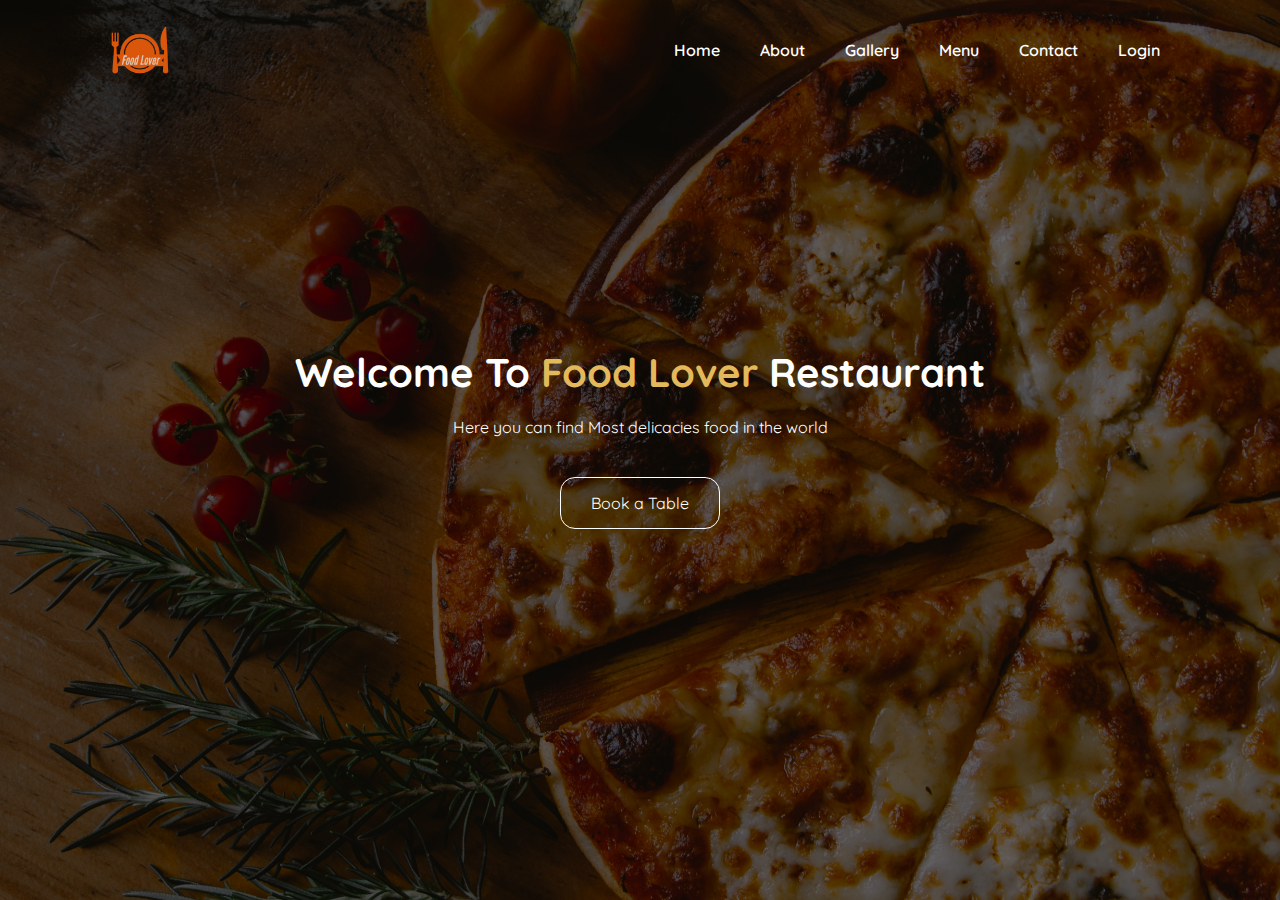
<file: index.html>
<!DOCTYPE html>
<html lang="en">

<head>
    <meta charset="UTF-8">
    <meta http-equiv="X-UA-Compatible" content="IE=edge">
    <meta name="viewport" content="width=device-width, initial-scale=1.0">
    <title>Food Lover</title>
    
    <link rel="stylesheet" href="./css/style.css">
    
    <link rel="shortcut icon" type="image/x-icon" href="./favicon.ico">
</head>

<body>

    
    <header>

        <div id="navbar">

            <img src="./img/logo.png" alt="Food Lover Logo">

            <nav role="navigation">
                <ul>
                    <li><a href="./index.html">Home</a></li>
                    <li><a href="./about.html">About</a></li>
                    <li><a href="./gallery.html">Gallery</a></li>
                    <li><a href="./menu.html">Menu</a></li>
                    <li><a href="./contact.html">Contact</a></li>
                    <li><a href="./login.html">Login</a></li>
                </ul>
            </nav>

        </div>

        <div class="content">
            <h1>Welcome To 
                <span class="primary-text"> Food Lover </span>
                Restaurant
            </h1>
            <p>Here you can find Most delicacies food in the world</p>
            <a href="./contact.html" class="btn btn-primary">Book a Table</a>
        </div>

    </header>
    

</body>

</html>
</file>
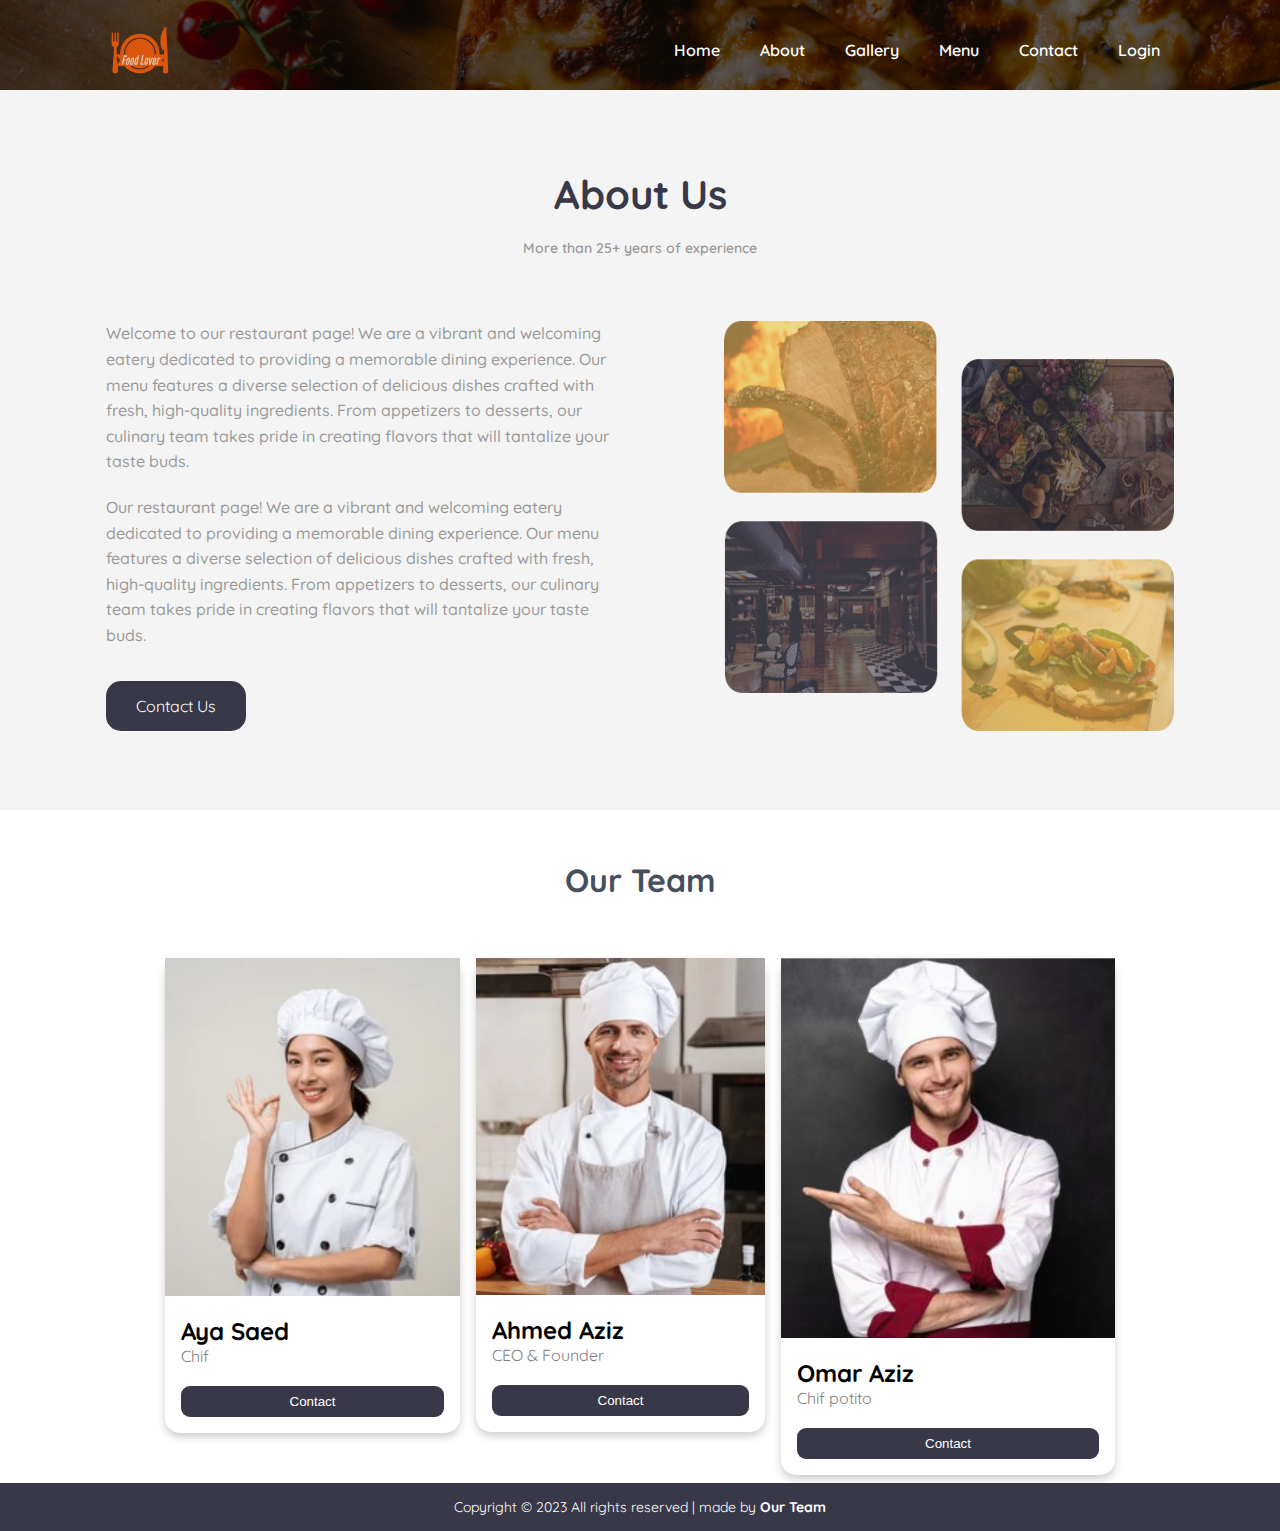
<file: about.html>
<!DOCTYPE html>
<html lang="en">

<head>
    <meta charset="UTF-8">
    <meta http-equiv="X-UA-Compatible" content="IE=edge">
    <meta name="viewport" content="width=device-width, initial-scale=1.0">
    <title>Food Lover</title>
    <link rel="stylesheet" href="./css/about.css">

    <link rel="shortcut icon" type="image/x-icon" href="./favicon.ico">
</head>

<body>
  
    <header>
        <div id="navbar">
            <img src="./img/logo.png" alt="Food Lover Logo">
            <nav role="navigation">
                <ul>
                    <li><a href="./index.html">Home</a></li>
                    <li><a href="./about.html">About</a></li>
                    <li><a href="./gallery.html">Gallery</a></li>
                    <li><a href="./menu.html">Menu</a></li>
                    <li><a href="./contact.html">Contact</a></li>
                    <li><a href="./login.html">Login</a></li>
                </ul>
            </nav>
        </div>
    </header>
   
    <main>
        
        <section id="about">

            <div class="container">

                <div class="title">
                    <h2>About Us</h2>
                    <p>More than 25+ years of experience</p>
                </div>

                <div class="about-content">
                    <div>
                        <p>
                            Welcome to our restaurant page! We are a vibrant and welcoming eatery dedicated to providing a memorable dining experience. Our menu features a diverse selection of delicious dishes crafted with fresh, high-quality ingredients. From appetizers to desserts, our culinary team takes pride in creating flavors that will tantalize your taste buds.
                        </p>
                        <br>
                        <p>
                            Our restaurant page! We are a vibrant and welcoming eatery dedicated to providing a memorable dining experience. Our menu features a diverse selection of delicious dishes crafted with fresh, high-quality ingredients. From appetizers to desserts, our culinary team takes pride in creating flavors that will tantalize your taste buds.
                        </p>
                        <a href="./contact.html" class="btn btn-secondary">Contact Us</a>
                    </div>
                    <img src="./img/about_img.png" alt="Pizza">
                </div>

            </div>

        </section>




        <div class="about-section">
            <h1>Our Team</h1>
          </div>
          
          <div class="row" style="display: flex; justify-content: center;">

            <div class="box">
                <div class="card">
                    <img src="./img/chif 3.jpg" alt="John" style="width:100%">
                    <div class="container">
                        <h2> Aya Saed </h2>
                        <p class="title">Chif</p>
                        <br>
                    <p><button class="button">Contact</button></p>
                    </div>
                </div>
            </div>


            <div class="box">
                <div class="card">
                  <img src="./img/chif 2.jpg" alt="Mike" style="width:100%">
                  <div class="container">
                      <h2> Ahmed Aziz </h2>
                      <p class="title">CEO & Founder</p>
                      <br>
                    <p><button class="button">Contact</button></p>
                  </div>
                </div>
            </div>
           


            <div class="box">
              <div class="card">
                <img src="./img/chif 1.jpg" alt="Jane" style="width:100%">
                <div class="container">
                  <h2> Omar Aziz </h2>
                  <p class="title">Chif potito</p>
                  <br>
                  <p><button class="button">Contact</button></p>
                </div>
              </div>
            </div>
          

          


        </div>


        
        <footer id="footer">
            <p>Copyright &copy; 2023 All rights reserved | made by <b> <a href="#" target="_blank"> Our Team</a> </b></p>
        </footer>
        
    </main>

</body>

</html>
</file>
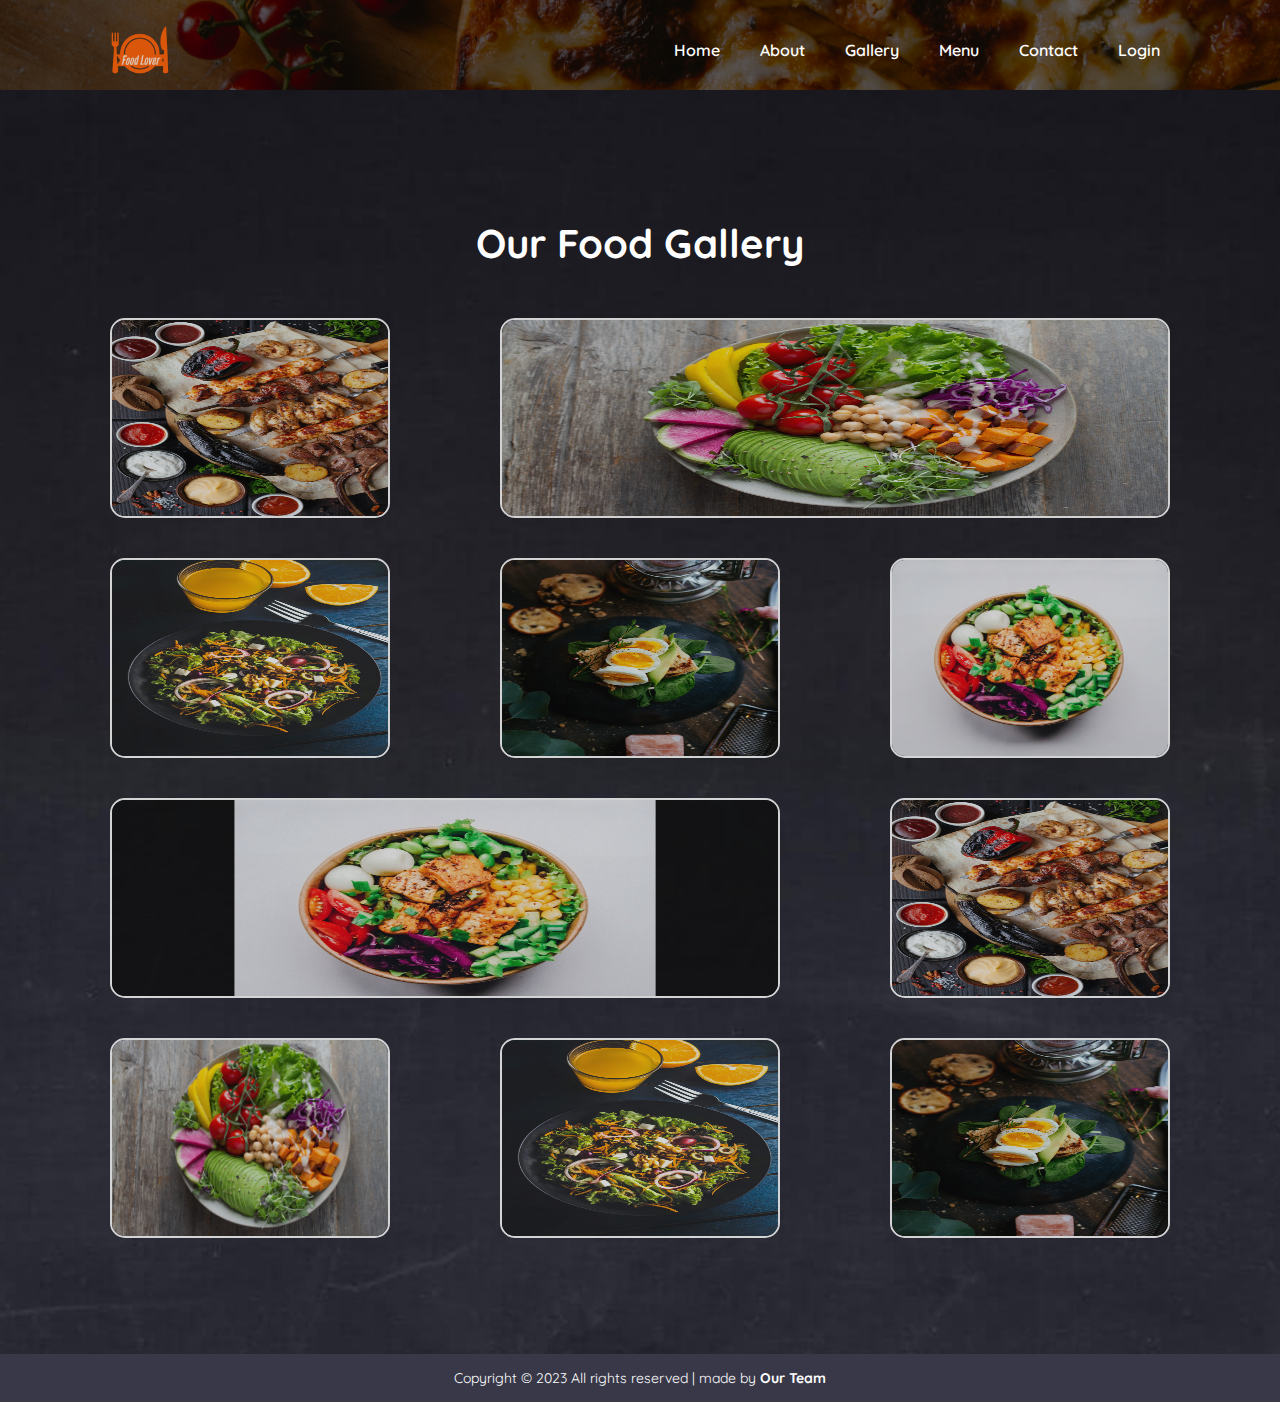
<file: gallery.html>
<!DOCTYPE html>
<html lang="en">

<head>
    <meta charset="UTF-8">
    <meta http-equiv="X-UA-Compatible" content="IE=edge">
    <meta name="viewport" content="width=device-width, initial-scale=1.0">
    <title>Food Lover</title>

    <link rel="stylesheet" href="./css/gallery.css">


    <link rel="shortcut icon" type="image/x-icon" href="./favicon.ico">
</head>

<body>
    
    <header>
        <div id="navbar">
            <img src="./img/logo.png" alt="Food Lover Logo">
            <nav role="navigation">
                <ul>
                    <li><a href="./index.html">Home</a></li>
                    <li><a href="./about.html">About</a></li>
                    <li><a href="./gallery.html">Gallery</a></li>
                    <li><a href="./menu.html">Menu</a></li>
                    <li><a href="./contact.html">Contact</a></li>
                    <li><a href="./login.html">Login</a></li>
                </ul>
            </nav>
        </div>
    </header>
    
    <main>
    
        <section id="gallery">
            <div class="container">
                <h2>Our Food Gallery</h2>
                <div class="img-gallery">
                    <img src="./img/gallery1.jpeg" alt="gallery1">
                    <img src="./img/gallery2.jpeg" style="width: 670px;" alt="gallery2">
                    <img src="./img/gallery3.jpeg" alt="gallery3">
                    <img src="./img/gallery4.jpeg" alt="gallery4">
                    <img src="./img/gallery5.jpeg" alt="gallery5">
                    <img src="./img/gallery6.jpg" style="width: 670px;" alt="gallery6">
                    <img src="./img/gallery1.jpeg" alt="gallery1">
                    <img src="./img/gallery2.jpeg" alt="gallery2">
                    <img src="./img/gallery3.jpeg" alt="gallery3">
                    <img src="./img/gallery4.jpeg" alt="gallery4">
                </div>
            </div>
        </section>
        
       
    </main>
    <footer id="footer">
        <p>Copyright &copy; 2023 All rights reserved | made by <b> <a href="#" target="_blank"> Our Team</a> </b></p>
    </footer>
</body>

</html>
</file>
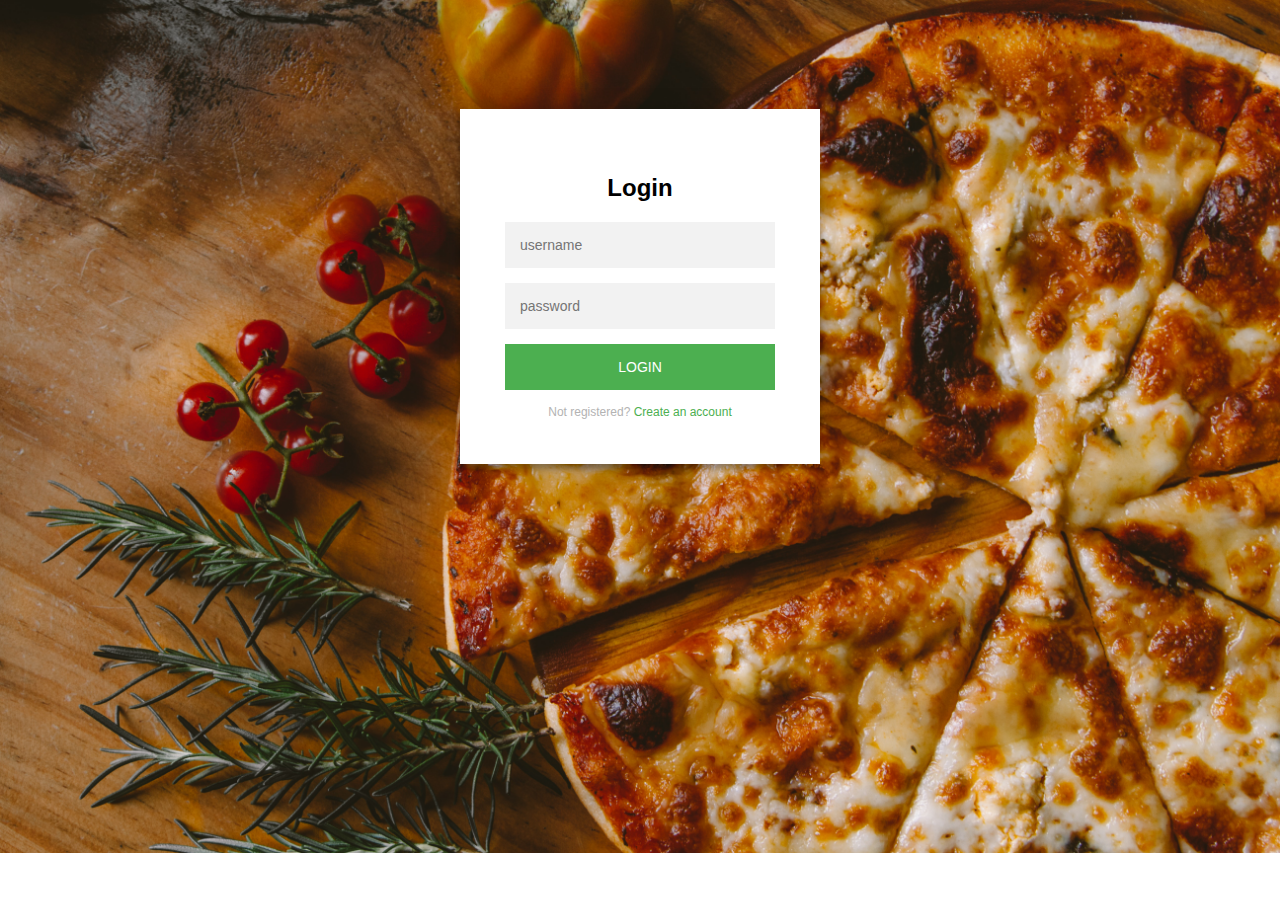
<file: login.html>
<!DOCTYPE html>
<html lang="en" >
<head>
  <meta charset="UTF-8">
  <title>Login Form</title>
  <link rel="stylesheet" href="./css/login.css">

</head>
<body>

<div class="login-page">
  <div class="form">
    <form class="register-form">
      <h2>Create Account</h2>
      <input type="text" placeholder="name"/>
      <input type="password" placeholder="password"/>
      <input type="text" placeholder="email address"/>
      <button>create</button>
      <p class="message">Already registered? <a style="cursor: pointer;" class="loginBtn">Sign In</a></p>
    </form>
    <form class="login-form">
      <h2>Login</h2>
      <input type="text" placeholder="username"/>
      <input type="password" placeholder="password"/>
      <button>login</button>
      <p class="message">Not registered? <a style="cursor: pointer;" class="registerBtn">Create an account</a></p>
    </form>
  </div>
</div>


<script>


document.querySelector(".loginBtn").addEventListener("click",()=>{
  document.querySelector(".login-form").style.display="block";
  document.querySelector(".register-form").style.display="none";
});


document.querySelector(".registerBtn").addEventListener("click",()=>{
  document.querySelector(".login-form").style.display="none";
  document.querySelector(".register-form").style.display="block";
});

</script>
</body>
</html>
</file>
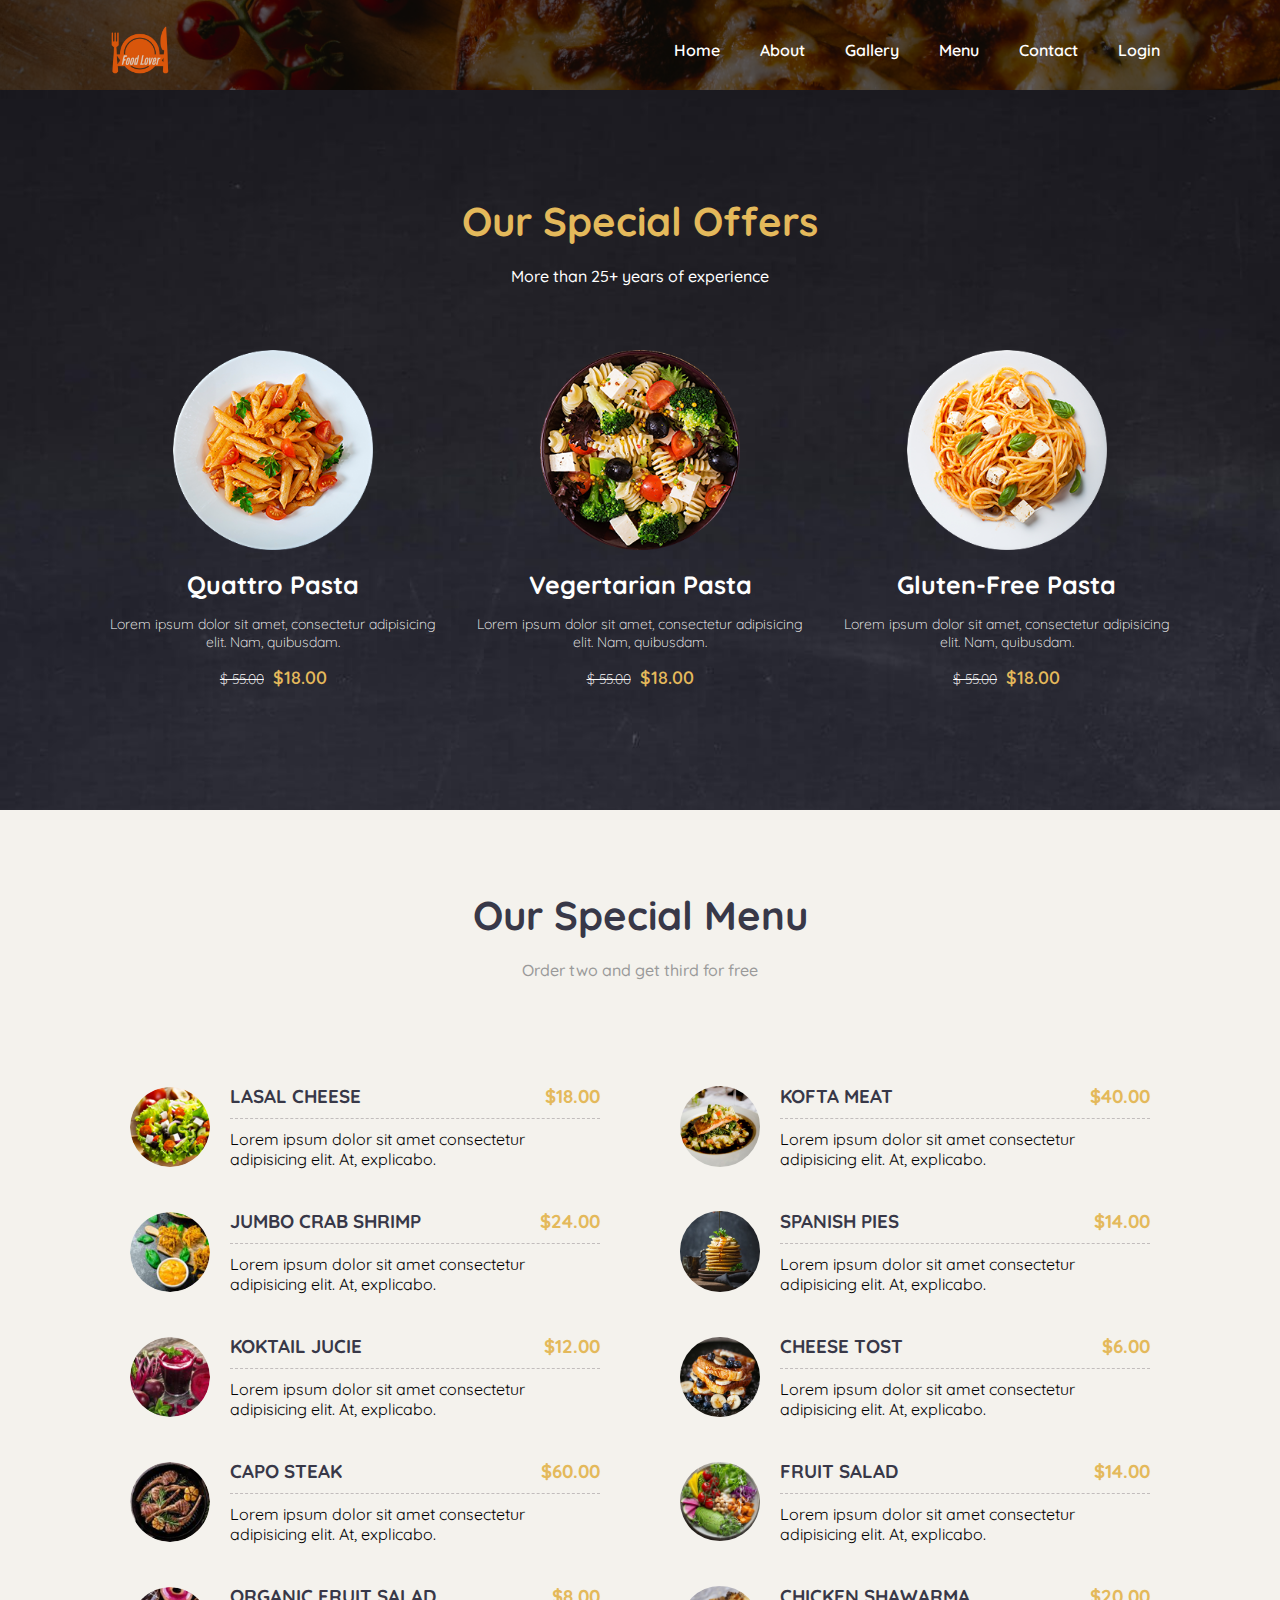
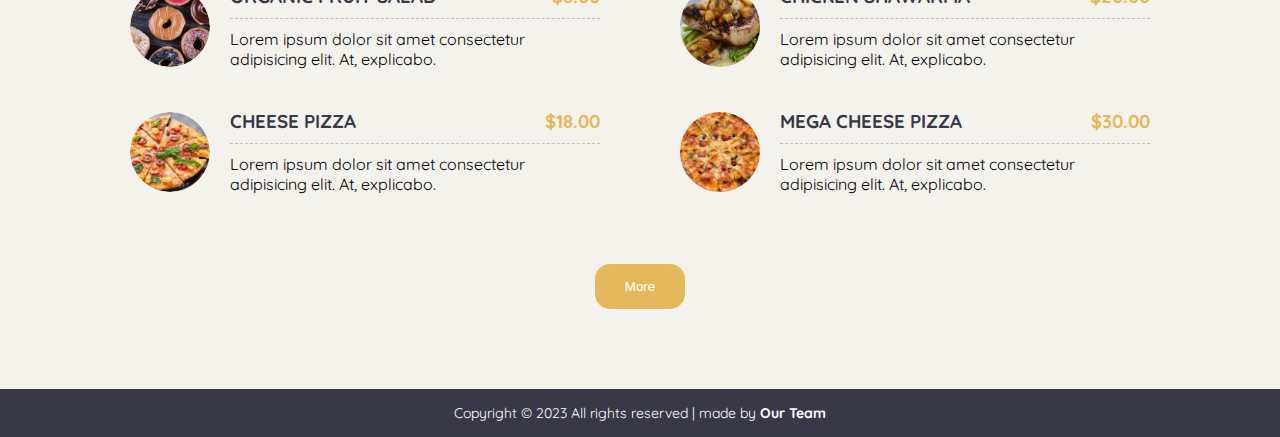
<file: menu.html>
<!DOCTYPE html>
<html lang="en">

<head>
    <meta charset="UTF-8">
    <meta http-equiv="X-UA-Compatible" content="IE=edge">
    <meta name="viewport" content="width=device-width, initial-scale=1.0">
    <title>Food Lover</title>
  
    <link rel="stylesheet" href="./css/menu.css">

   
    <link rel="shortcut icon" type="image/x-icon" href="./favicon.ico">
</head>

<body>

    <header>
        <div id="navbar">
            <img src="./img/logo.png" alt="Food Lover Logo">
            <nav role="navigation">
                <ul>
                    <li><a href="./index.html">Home</a></li>
                    <li><a href="./about.html">About</a></li>
                    <li><a href="./gallery.html">Gallery</a></li>
                    <li><a href="./menu.html">Menu</a></li>
                    <li><a href="./contact.html">Contact</a></li>
                    <li><a href="./login.html">Login</a></li>
                </ul>
            </nav>
        </div>
    </header>

    <main>

      


        <section id="offers">
            <div class="container">
                <div class="title">
                    <h2>Our Special Offers</h2>
                    <p>More than 25+ years of experience</p>
                </div>
                <div class="offers-items">
                    <div>
                        <img src="./img/offer1.png" alt="Quattro Pasta">
                        <div>
                            <h3>Quattro Pasta</h3>
                            <p>Lorem ipsum dolor sit amet, consectetur adipisicing elit. Nam, quibusdam.</p>
                            <p>
                                <del>$ 55.00</del> 
                                <span class="primary-text">$18.00</span>
                            </p>
                        </div>
                    </div>
                    <div>
                        <img src="./img/offer2.png" alt="Vegertarian Pasta">
                        <div>
                            <h3>Vegertarian Pasta</h3>
                            <p>Lorem ipsum dolor sit amet, consectetur adipisicing elit. Nam, quibusdam.</p>
                            <p>
                                <del>$ 55.00</del> 
                                <span class="primary-text">$18.00</span>
                            </p>
                        </div>
                    </div>
                    <div>
                        <img src="./img/offer3.png" alt="Quattro Pasta">
                        <div>
                            <h3>Gluten-Free Pasta</h3>
                            <p>Lorem ipsum dolor sit amet, consectetur adipisicing elit. Nam, quibusdam.</p>
                            <p>
                                <del>$ 55.00</del> 
                                <span class="primary-text">$18.00</span>
                            </p>
                        </div>
                    </div>
                </div>
            </div>
        </section>


        <section id="menu">
            <div class="container">
                <div class="title">
                    <h2>Our Special Menu</h2>
                    <p>Order two and get third for free</p>
                </div>
                <div class="menu-items">
                    <div class="menu-items-left">
                        <div class="menu-item">
                            <img src="./img/food1.png" alt="LASAL Cheese">
                            <div>
                                <h3>LASAL CHEESE <span class="primary-text">$18.00</span></h3>
                                <p>Lorem ipsum dolor sit amet consectetur adipisicing elit. At, explicabo.</p>
                            </div>
                        </div>
                        <div class="menu-item">
                            <img src="./img/food2.png" alt="JUMBO CRAB SHRIMP">
                            <div>
                                <h3>JUMBO CRAB SHRIMP <span class="primary-text">$24.00</span></h3>
                                <p>Lorem ipsum dolor sit amet consectetur adipisicing elit. At, explicabo.</p>
                            </div>
                        </div>
                        <div class="menu-item">
                            <img src="./img/food3.png" alt="KOKTAIL JUCIE">
                            <div>
                                <h3>KOKTAIL JUCIE <span class="primary-text">$12.00</span></h3>
                                <p>Lorem ipsum dolor sit amet consectetur adipisicing elit. At, explicabo.</p>
                            </div>
                        </div>
                        <div class="menu-item">
                            <img src="./img/food4.png" alt="CAPO STEAK">
                            <div>
                                <h3>CAPO STEAK <span class="primary-text">$60.00</span></h3>
                                <p>Lorem ipsum dolor sit amet consectetur adipisicing elit. At, explicabo.</p>
                            </div>
                        </div>
                        <div class="menu-item">
                            <img src="./img/food5.png" alt="ORGANIC FRUIT SALAD">
                            <div>
                                <h3>ORGANIC FRUIT SALAD <span class="primary-text">$8.00</span></h3>
                                <p>Lorem ipsum dolor sit amet consectetur adipisicing elit. At, explicabo.</p>
                            </div>
                        </div>
                        <div class="menu-item">
                            <img src="./img/food6.png" alt="CHEESE PIZZA">
                            <div>
                                <h3>CHEESE PIZZA <span class="primary-text">$18.00</span></h3>
                                <p>Lorem ipsum dolor sit amet consectetur adipisicing elit. At, explicabo.</p>
                            </div>
                        </div>
                    </div>
                    <div class="menu-items-right">
                        <div class="menu-item">
                            <img src="./img/food7.jpeg" alt="KOFTA MEAT">
                            <div>
                                <h3>KOFTA MEAT <span class="primary-text">$40.00</span></h3>
                                <p>Lorem ipsum dolor sit amet consectetur adipisicing elit. At, explicabo.</p>
                            </div>
                        </div>
                        <div class="menu-item">
                            <img src="./img/food8.jpeg" alt="SPANISH PIES">
                            <div>
                                <h3>SPANISH PIES <span class="primary-text">$14.00</span></h3>
                                <p>Lorem ipsum dolor sit amet consectetur adipisicing elit. At, explicabo.</p>
                            </div>
                        </div>
                        <div class="menu-item">
                            <img src="./img/food9.jpeg" alt="CHEESE TOST">
                            <div>
                                <h3>CHEESE TOST <span class="primary-text">$6.00</span></h3>
                                <p>Lorem ipsum dolor sit amet consectetur adipisicing elit. At, explicabo.</p>
                            </div>
                        </div>
                        <div class="menu-item">
                            <img src="./img/food10.jpeg" alt="FRUIT SALAD">
                            <div>
                                <h3>FRUIT SALAD <span class="primary-text">$14.00</span></h3>
                                <p>Lorem ipsum dolor sit amet consectetur adipisicing elit. At, explicabo.</p>
                            </div>
                        </div>
                        <div class="menu-item">
                            <img src="./img/food11.jpeg" alt="CHICKEN SHAWARMA">
                            <div>
                                <h3>CHICKEN SHAWARMA <span class="primary-text">$20.00</span></h3>
                                <p>Lorem ipsum dolor sit amet consectetur adipisicing elit. At, explicabo.</p>
                            </div>
                        </div>
                        <div class="menu-item">
                            <img src="./img/food12.jpeg" alt="MEGA CHEESE PIZZA">
                            <div>
                                <h3>MEGA CHEESE PIZZA <span class="primary-text">$30.00</span></h3>
                                <p>Lorem ipsum dolor sit amet consectetur adipisicing elit. At, explicabo.</p>
                            </div>
                        </div>
                    </div>
                </div>
                <button class="btn btn-third"><a href="#">More</a></button>
            </div>
        </section>
       
      
        
    </main>
    <footer id="footer">
        <p>Copyright &copy; 2023 All rights reserved | made by <b> <a href="#" target="_blank"> Our Team</a> </b></p>
    </footer>
</body>

</html>
</file>
<file: css/style.css>
@import url("https://fonts.googleapis.com/css2?family=Quicksand:wght@300;400;500;600;700&display=swap");

* {
  margin: 0;
  padding: 0;
  box-sizing: border-box;
}

html {
  scroll-behavior: smooth;
}

body {
  font-family: "Quicksand", sans-serif;
}

a {
  text-decoration: none;
  color: #fff;
}

ul {
  list-style: none;
}

.container {
  max-width: 1100px;
  margin: auto;
}


.btn {
  display: inline-block;
  padding: 15px 30px;
  border: none;
  border-radius: 15px;
  cursor: pointer;
}

.btn-primary {
  border: 1px solid #fff;
}

.btn-secondary,
.btn-third:hover {
  background: #383848;
}

.btn-primary:hover,
.btn-secondary:hover,
.btn-third {
  background: #e4b95b;
}

.primary-text {
  color: #e4b95b;
}

/* Header Start */
header {
  height: 100vh;
  background: url("../img/home_bg.jpeg") center center/cover no-repeat;
  position: relative;
}

#navbar {
  display: flex;
  justify-content: space-between;
  align-items: center;
  height: 100px;
  width: 100%;
}

#navbar img {
  width: 80px;
  margin-left: 100px;
}

nav ul {
  display: flex;
  margin-right: 100px;
}

nav ul li a {
  padding: 15px 20px;
  font-weight: 600;
}

nav ul li a:hover {
  border-bottom: 2px solid #e4b95b;
}

header .content {
  display: flex;
  flex-direction: column;
  align-items: center;
  justify-content: center;
  height: 75%; 
}

header::before {
  content: "";
  width: 100%;
  height: 100%;
  position: absolute;
  top: 0;
  left: 0;
  background: rgb(0, 0, 0, 0.6);
}

header .content h1 {
  font-size: 40px;
  color: #fff;
}

header .content p {
  color: #fff;
  margin: 20px 0 40px;
}

header * {
  z-index: 10;
}
</file>
<file: css/about.css>
@import url("https://fonts.googleapis.com/css2?family=Quicksand:wght@300;400;500;600;700&display=swap");

* {
  margin: 0;
  padding: 0;
  box-sizing: border-box;
}

html {
  scroll-behavior: smooth;
}

body {
  font-family: "Quicksand", sans-serif;
}

a {
  text-decoration: none;
  color: #fff;
}

ul {
  list-style: none;
}

.container {
  max-width: 1100px;
  margin: auto;
}


.btn {
  display: inline-block;
  padding: 15px 30px;
  border: none;
  border-radius: 15px;
  cursor: pointer;
}

.btn-primary {
  border: 1px solid #fff;
}

.btn-secondary,
.btn-third:hover {
  background: #383848;
}

.btn-primary:hover,
.btn-secondary:hover,
.btn-third {
  background: #e4b95b;
}

.primary-text {
  color: #e4b95b;
}

/* Header Start */
header {
  height: 10vh;
  background: url("../img/home_bg.jpeg") center center/cover no-repeat;
  position: relative;
}

#navbar {
  display: flex;
  justify-content: space-between;
  align-items: center;
  height: 100px;
  width: 100%;
}

#navbar img {
  width: 80px;
  margin-left: 100px;
}

nav ul {
  display: flex;
  margin-right: 100px;
}

nav ul li a {
  padding: 15px 20px;
  font-weight: 600;
}

nav ul li a:hover {
  border-bottom: 2px solid #e4b95b;
}

header .content {
  display: flex;
  flex-direction: column;
  align-items: center;
  justify-content: center;
  height: 75%;
}

header::before {
  content: "";
  width: 100%;
  height: 100%;
  position: absolute;
  top: 0;
  left: 0;
  background: rgb(0, 0, 0, 0.6);
}

header .content h1 {
  font-size: 40px;
  color: #fff;
}

header .content p {
  color: #fff;
  margin: 20px 0 40px;
}

header * {
  z-index: 10;
}

















/* About Start */
#about {
  height: 80vh;
  background: #f4f4f4;
  display: flex;
  justify-content: center;
  align-items: center;
}

#about .title,
#offers .title,
#menu .title {
  text-align: center;
  margin-bottom: 4rem;
}

#about h2,
#offers h2,
#menu h2 {
  font-size: 40px;
  margin-bottom: 20px;
}

#about h2 {
  color: #383848;
}

#about .title p {
  font-weight: 600;
  font-size: 14px;
  color: #9a9a9a;
}

#about .about-content {
  display: flex;
  justify-content: space-between;
}

#about .about-content p {
  margin-right: 7rem;
  line-height: 1.6;
  color: #9a9a9a;
  font-weight: 500;
}

#about img {
  max-width: 450px;
}

#about .about-content a {
  margin-top: 2rem;
}
/* About End */











#footer {
  background-color: #383848;
  text-align: center;
  color: #fff;
  padding: 15px 0;
  font-size: 14px;
}




.box{
  max-width: 350px;
}

.card {
  box-shadow: 0 4px 8px 0 rgba(0, 0, 0, 0.2);
  margin: 8px;
  border-radius: 15px;
}

.about-section {
  padding: 50px;
  text-align: center;
  color: #474e5d;
}

.container {
  padding: 16px;
}

.container::after, .row::after {
  content: "";
  clear: both;
  display: table;
}

.title {
  color: grey;
}

.button {
  border: none;
  border-radius: 9px;
  outline: 0;
  display: inline-block;
  padding: 8px;
  color: white;
  background-color: #383848;
  text-align: center;
  cursor: pointer;
  width: 100%;
}

.button:hover {
  background-color: #555;
}
</file>
<file: css/gallery.css>
@import url("https://fonts.googleapis.com/css2?family=Quicksand:wght@300;400;500;600;700&display=swap");

* {
  margin: 0;
  padding: 0;
  box-sizing: border-box;
}

html {
  scroll-behavior: smooth;
}

body {
  font-family: "Quicksand", sans-serif;
}

a {
  text-decoration: none;
  color: #fff;
}

ul {
  list-style: none;
}

.container {
  max-width: 1100px;
  margin: auto;
}

/* Utility Classes */
.btn {
  display: inline-block;
  padding: 15px 30px;
  border: none;
  border-radius: 15px;
  cursor: pointer;
}

.btn-primary {
  border: 1px solid #fff;
}

.btn-secondary,
.btn-third:hover {
  background: #383848;
}

.btn-primary:hover,
.btn-secondary:hover,
.btn-third {
  background: #e4b95b;
}

.primary-text {
  color: #e4b95b;
}

/* Header Start */
header {
  height: 10vh;
  background: url("../img/home_bg.jpeg") center center/cover no-repeat;
  position: relative;
}

#navbar {
  display: flex;
  justify-content: space-between;
  align-items: center;
  height: 100px;
  width: 100%;
}

#navbar img {
  width: 80px;
  margin-left: 100px;
}

nav ul {
  display: flex;
  margin-right: 100px;
}

nav ul li a {
  padding: 15px 20px;
  font-weight: 600;
}

nav ul li a:hover {
  border-bottom: 2px solid #e4b95b;
}

header .content {
  display: flex;
  flex-direction: column;
  align-items: center;
  justify-content: center;
  height: 75%; /* Add exmple of greeen background */
}

header::before {
  content: "";
  width: 100%;
  height: 100%;
  position: absolute;
  top: 0;
  left: 0;
  background: rgb(0, 0, 0, 0.6);
}

header .content h1 {
  font-size: 40px;
  color: #fff;
}

header .content p {
  color: #fff;
  margin: 20px 0 40px;
}

header * {
  z-index: 10;
}

/* Header End */



/* Gallery section start */
#gallery {
  background: url("../img/offer-background.jpg") center center/cover;
  padding: 8rem 0 6rem;
}
#gallery h2 {
  font-size: 40px;
  color: #fff;
  text-align: center;
  margin-bottom: 30px;
}

#gallery .img-gallery {
  display: flex;
  justify-content: space-between;
  align-items: center;
  flex-wrap: wrap;
}

#gallery .img-gallery img {
  border: 2px solid white;
  margin: 20px;
  width: 280px;
  height: 200px;
  border-radius: 15px;
  opacity: 0.8;
}

#gallery .img-gallery img:hover {
  opacity: 1;
}



#footer {
  background-color: #383848;
  text-align: center;
  color: #fff;
  padding: 15px 0;
  font-size: 14px;
}
</file>
<file: css/login.css>
body{
  background-image: url("../img/home_bg.jpeg");
  background-repeat: no-repeat;
  background-size: cover;
  font-family: sans-serif;
}

.login-page {
  width: 360px;
  padding: 8% 0 0;
  margin: auto;
}


.form {
  position: relative;
  z-index: 1;
  background: #FFFFFF;
  max-width: 360px;
  margin: 0 auto 100px;
  padding: 45px;
  text-align: center;
  box-shadow: 0 0 20px 0 rgba(0, 0, 0, 0.2), 0 5px 5px 0 rgba(0, 0, 0, 0.24);
}


.form input {
  font-family: "Roboto", sans-serif;
  outline: 0;
  background: #f2f2f2;
  width: 100%;
  border: 0;
  margin: 0 0 15px;
  padding: 15px;
  box-sizing: border-box;
  font-size: 14px;
}


.form button {
  font-family: "Roboto", sans-serif;
  text-transform: uppercase;
  outline: 0;
  background: #4CAF50;
  width: 100%;
  border: 0;
  padding: 15px;
  color: #FFFFFF;
  font-size: 14px;
  -webkit-transition: all 0.3 ease;
  transition: all 0.3 ease;
  cursor: pointer;
}


.form button:hover,.form button:active,.form button:focus {
  background: #43A047;
}


.form .message {
  margin: 15px 0 0;
  color: #b3b3b3;
  font-size: 12px;
}


.form .message a {
  color: #4CAF50;
  text-decoration: none;
}


.form .register-form {
  display: none;
}

.container {
  position: relative;
  z-index: 1;
  max-width: 300px;
  margin: 0 auto;
}


.container:before, .container:after {
  content: "";
  display: block;
  clear: both;
}


.container .info {
  margin: 50px auto;
  text-align: center;
}


.container .info h1 {
  margin: 0 0 15px;
  padding: 0;
  font-size: 36px;
  font-weight: 300;
  color: #1a1a1a;
}


.container .info span {
  color: #4d4d4d;
  font-size: 12px;
}


.container .info span a {
  color: #000000;
  text-decoration: none;
}


.container .info span .fa {
  color: #EF3B3A;
}
</file>
<file: css/menu.css>
@import url("https://fonts.googleapis.com/css2?family=Quicksand:wght@300;400;500;600;700&display=swap");

* {
  margin: 0;
  padding: 0;
  box-sizing: border-box;
}

html {
  scroll-behavior: smooth;
}

body {
  font-family: "Quicksand", sans-serif;
}

a {
  text-decoration: none;
  color: #fff;
}

ul {
  list-style: none;
}

.container {
  max-width: 1100px;
  margin: auto;
}

/* Utility Classes */
.btn {
  display: inline-block;
  padding: 15px 30px;
  border: none;
  border-radius: 15px;
  cursor: pointer;
}

.btn-primary {
  border: 1px solid #fff;
}

.btn-secondary,
.btn-third:hover {
  background: #383848;
}

.btn-primary:hover,
.btn-secondary:hover,
.btn-third {
  background: #e4b95b;
}

.primary-text {
  color: #e4b95b;
}

/* Header Start */
header {
  height: 10vh;
  background: url("../img/home_bg.jpeg") center center/cover no-repeat;
  position: relative;
}

#navbar {
  display: flex;
  justify-content: space-between;
  align-items: center;
  height: 100px;
  width: 100%;
}

#navbar img {
  width: 80px;
  margin-left: 100px;
}

nav ul {
  display: flex;
  margin-right: 100px;
}

nav ul li a {
  padding: 15px 20px;
  font-weight: 600;
}

nav ul li a:hover {
  border-bottom: 2px solid #e4b95b;
}

header .content {
  display: flex;
  flex-direction: column;
  align-items: center;
  justify-content: center;
  height: 75%; /* Add exmple of greeen background */
}

header::before {
  content: "";
  width: 100%;
  height: 100%;
  position: absolute;
  top: 0;
  left: 0;
  background: rgb(0, 0, 0, 0.6);
}



header * {
  z-index: 10;
}

/* Header End */

/* About Start */
#about {
  height: 80vh;
  background: #f4f4f4;
  display: flex;
  justify-content: center;
  align-items: center;
}

#about .title,
#offers .title,
#menu .title {
  text-align: center;
  margin-bottom: 4rem;
}

#about h2,
#offers h2,
#menu h2 {
  font-size: 40px;
  margin-bottom: 20px;
}

#about h2 {
  color: #383848;
}

#about .title p {
  font-weight: 600;
  font-size: 14px;
  color: #9a9a9a;
}

#about .about-content {
  display: flex;
  justify-content: space-between;
}

#about .about-content p {
  margin-right: 7rem;
  line-height: 1.6;
  color: #9a9a9a;
  font-weight: 500;
}

#about img {
  max-width: 450px;
}

#about .about-content a {
  margin-top: 2rem;
}
/* About End */
/* Offers Section start */
#offers {
  height: 80vh;
  background: url("../img/offer-background.jpg") center center/cover fixed;
  display: flex;
  flex-direction: column;
  justify-content: center;
}

#offers h2 {
  color: #e4b95b;
}

#offers .title p {
  color: #fff;
  font-weight: 500;
}

#offers .offers-items {
  display: flex;
  justify-content: space-around;
  align-items: center;
  text-align: center;
}

#offers .offers-items img {
  width: 200px;
}

#offers .offers-items h3 {
  font-size: 25px;
  color: #fff;
  margin: 15px 0;
}

#offers .offers-items p {
  color: #fff;
  font-size: 14px;
  padding: 0 20px;
  font-weight: 300;
  margin-bottom: 15px;
}

#offers .offers-items span {
  font-weight: 600;
  font-size: 18px;
  margin-left: 5px;
}

/* Offers Section end */
/* Menu Section Start */
#menu {
  background: #f4f2ed;
  padding: 5rem 0;
}

#menu .title h2 {
  color: #383848;
}
#menu .title p {
  color: #9a9a9a;
  font-weight: 500;
}

#menu .menu-items {
  display: flex;
  justify-content: center;
  align-items: center;
}

#menu .menu-items .menu-item {
  display: flex;
  justify-content: center;
  align-items: center;
  margin: 40px;
}

#menu .menu-items .menu-item img {
  width: 80px;
  margin-right: 20px;
  border-radius: 50%;
}

#menu .menu-items .menu-item h3 {
  color: #383848;
  border-bottom: 1px dashed #c2bdbd;
  padding-bottom: 10px;
  position: relative;
}

#menu .menu-items .menu-item span {
  position: absolute;
  right: 0px;
  top: 0;
}

#menu .menu-items .menu-item p {
  margin-top: 10px;
}

#menu .btn {
  display: block;
  margin: auto;
  border: none;
  margin-top: 30px;
}

/* Menu Section End */
/* Daytime section Start */
#daytime {
  background: url("./img/daytime_bg.jpeg") center center/cover fixed no-repeat;
  color: #fff;
  text-align: center;
}

#daytime .daytime-items {
  display: flex;
  justify-content: space-evenly;
  align-items: center;
  height: 40vh;
}

#daytime .daytime-items h3 {
  font-size: 32px;
  margin: 20px 0 10px;
}

#daytime .daytime-items p {
  font-weight: 500;
}
/* Daytime section End */

/* Gallery section start */
#gallery {
  background: url("./img/offer-background.jpg") center center/cover;
  padding: 8rem 0 6rem;
}
#gallery h2 {
  font-size: 40px;
  color: #fff;
  text-align: center;
  margin-bottom: 30px;
}

#gallery .img-gallery {
  display: flex;
  justify-content: center;
  align-items: center;
  flex-wrap: wrap;
}

#gallery .img-gallery img {
  margin: 20px;
  width: 280px;
  height: 200px;
  border-radius: 15px;
  opacity: 0.8;
}

#gallery .img-gallery img:hover {
  opacity: 1;
}
/* Gallery section end */
/* Contact Section start */
#contact {
  background: #f4f2ed;
  padding: 5rem 0;
}

#contact .container {
  max-width: 900px;
}

#contact .contact-content {
  display: flex;
  justify-content: space-evenly;
  align-items: center;
}

#contact .contact-info {
  width: 50%;
}

#contact .contact-info div {
  margin: 30px 0;
  line-height: 1.7;
}

#contact .contact-info h3 {
  font-size: 28px;
  color: #383848;
  margin-bottom: 10px;
}

#contact .contact-info p {
  color: #9a9a9a;
}

#contact .contact-info p i {
  color: #e4b95b;
  margin-right: 5px;
}

#contact .contact-info a i {
  color: #fff;
  background: #383848;
  padding: 10px;
  font-size: 20px;
  border-radius: 50%;
}

#contact .contact-info a i:hover {
  background-color: #e4b95b;
  color: #383848;
}

form {
  width: 50%;
}

form input,
textarea {
  display: block;
  width: 100%;
  padding: 20px 15px;
  margin: 20px 0;
  border: none;
  background-color: #e3e2dd;
}

form input:focus,
textarea:focus {
  outline: none;
}

form button {
  color: #fff;
}

/* Contact Section End */
/* Footer Start */
#footer {
  background-color: #383848;
  text-align: center;
  color: #fff;
  padding: 15px 0;
  font-size: 14px;
}
/* Footer End */

/* Responsiveness */
/* Medium Screen + Tablet */
@media (max-width: 1000px) {
  #navbar img {
    margin-left: 20px;
  }

  nav ul {
    margin-right: 20px;
  }

  nav ul li a {
    padding: 10px;
  }

  header .content h1 {
    font-size: 28px;
  }

  #about {
    height: auto;
    padding: 4rem 2rem;
  }

  #about .about-content p {
    margin-right: 2rem;
  }

  #about img {
    width: 250px;
  }

  #offers .offers-items img {
    width: 150px;
  }

  #offers .offers-items h3 {
    font-size: 18px;
  }

  #menu .menu-items {
    display: block;
  }

  #contact .contact-content {
    flex-direction: column;
  }

  /* Mobile Devices */
  @media (max-width: 600px) {
    #navbar {
      flex-direction: column;
    }

    #navbar img {
      margin-bottom: 20px;
    }

    header .content h1 {
      font-size: 18px;
    }

    header .content p {
      font-size: 14px;
    }

    #about .about-content {
      flex-direction: column;
    }

    #about .about-content a {
      margin: 2rem 0;
    }

    #about img {
      display: none;
    }

    #offers {
      height: auto;
      padding: 30px 10px;
    }

    #offers .offers-items {
      flex-direction: column;
    }

    #menu .menu-items .menu-item {
      margin: 20px 10px;
    }

    #daytime .daytime-items {
      display: block;
      height: auto;
      padding: 30px 0;
    }

    #daytime .daytime-items .daytime-item {
      margin-top: 20px;
    }

    #contact .contact-info,
    form {
      width: 80%;
    }
  }
}
</file>
